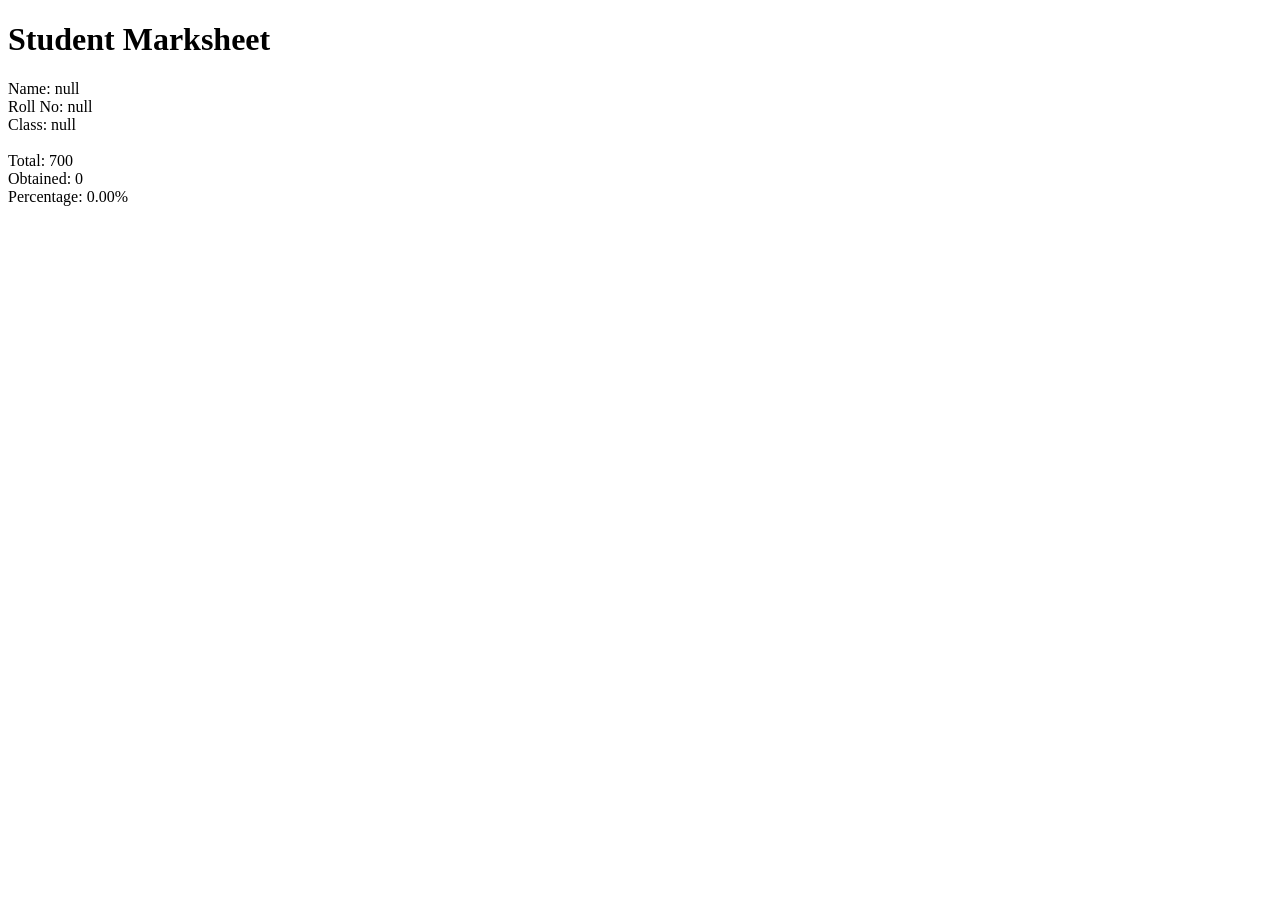
<file: Assignment 1/index.html>
<!DOCTYPE html>
<html lang="en">
<head>
    <meta charset="UTF-8">
    <meta name="viewport" content="width=device-width, initial-scale=1.0">
    <title>Document</title>
</head>
<body>
    


    <script src="app.js"></script>
</body>
</html>
</file>
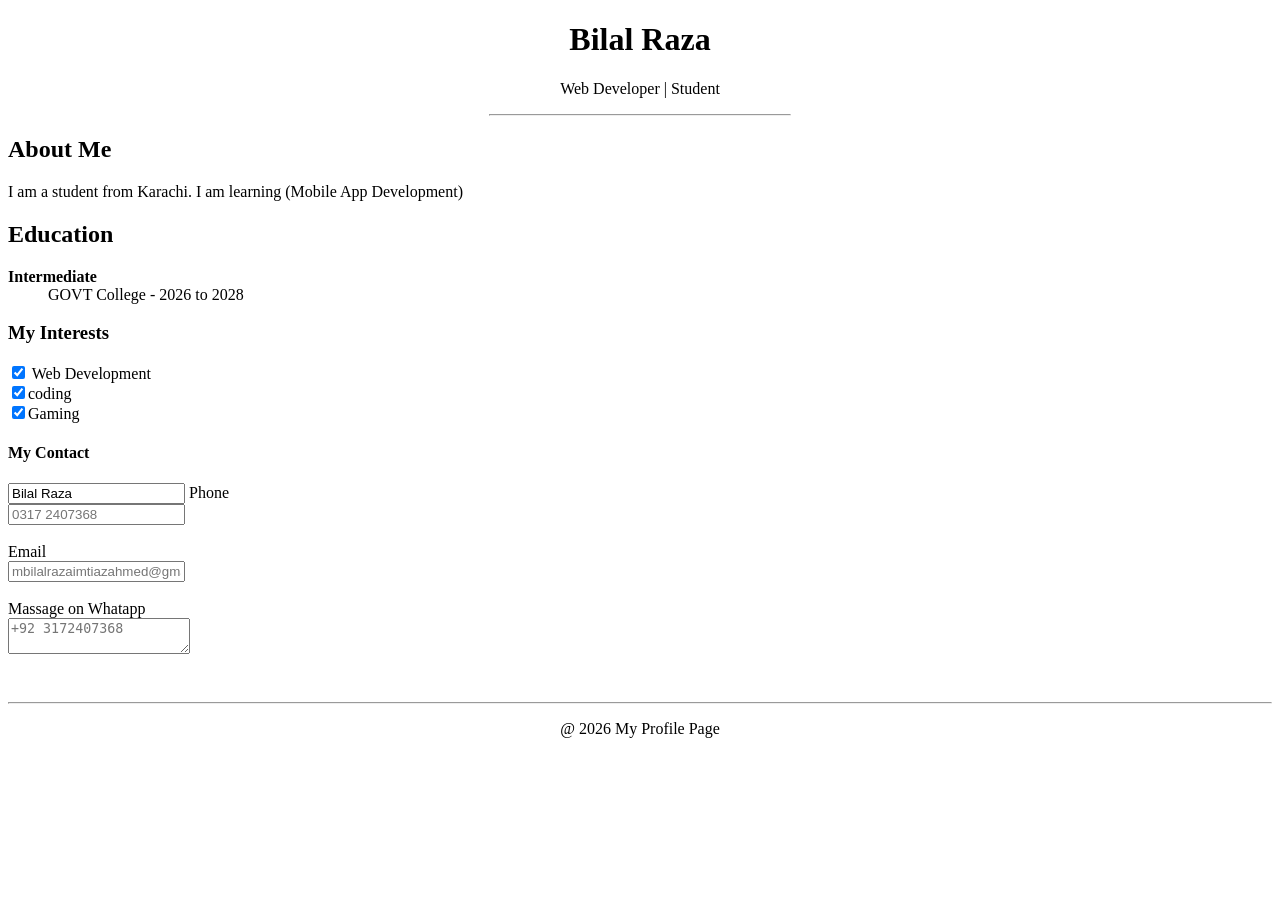
<file: assignment 1/index.html>
<!DOCTYPE html>
<html lang="en">
<head>
    <meta charset="UTF-8">
    <meta name="viewport" content="width=device-width, initial-scale=1.0">
    <title> My Profile</title>
</head>
<body>
    <center>
        <h1>Bilal Raza</h1>
        <p>Web Developer | Student</p>
        <hr width="300">
    </center>

    <h2>About Me</h2>
    <p>I am a student from Karachi. I am learning (Mobile App Development)</p>

    <h2>Education</h2>
    <dl>

        <dt><b>Intermediate</b></dt>
        <dd>GOVT College - 2026 to 2028</dd>
    </dl>
    <h3> My Interests</h3>
    <input type="checkbox"checked> Web Development <br>
    <input type="checkbox"checked>coding <br>
    <input type="checkbox"checked>Gaming

    <h4>My Contact</h4>
    <form>
        <label for="name"></label>
        <input type="text" id="name" value="Bilal Raza">

        <label for="phone">Phone</label><br>
        <input type="tel" id="phone" placeholder="0317 2407368"><br><br>

        <label for="Email">Email</label><br>
        <input type="email"placeholder="mbilalrazaimtiazahmed@gmail.com"><br><br>

        <label for="Message"> Massage on Whatapp</label><br>
        <textarea name="Bilal Raza" id="Bilal Raza" placeholder="+92 3172407368"></textarea><br><br>

    </form>

    <br><hr>
    <p><center>@ 2026 My Profile Page</center></p>

    
</body>
</html>
</file>
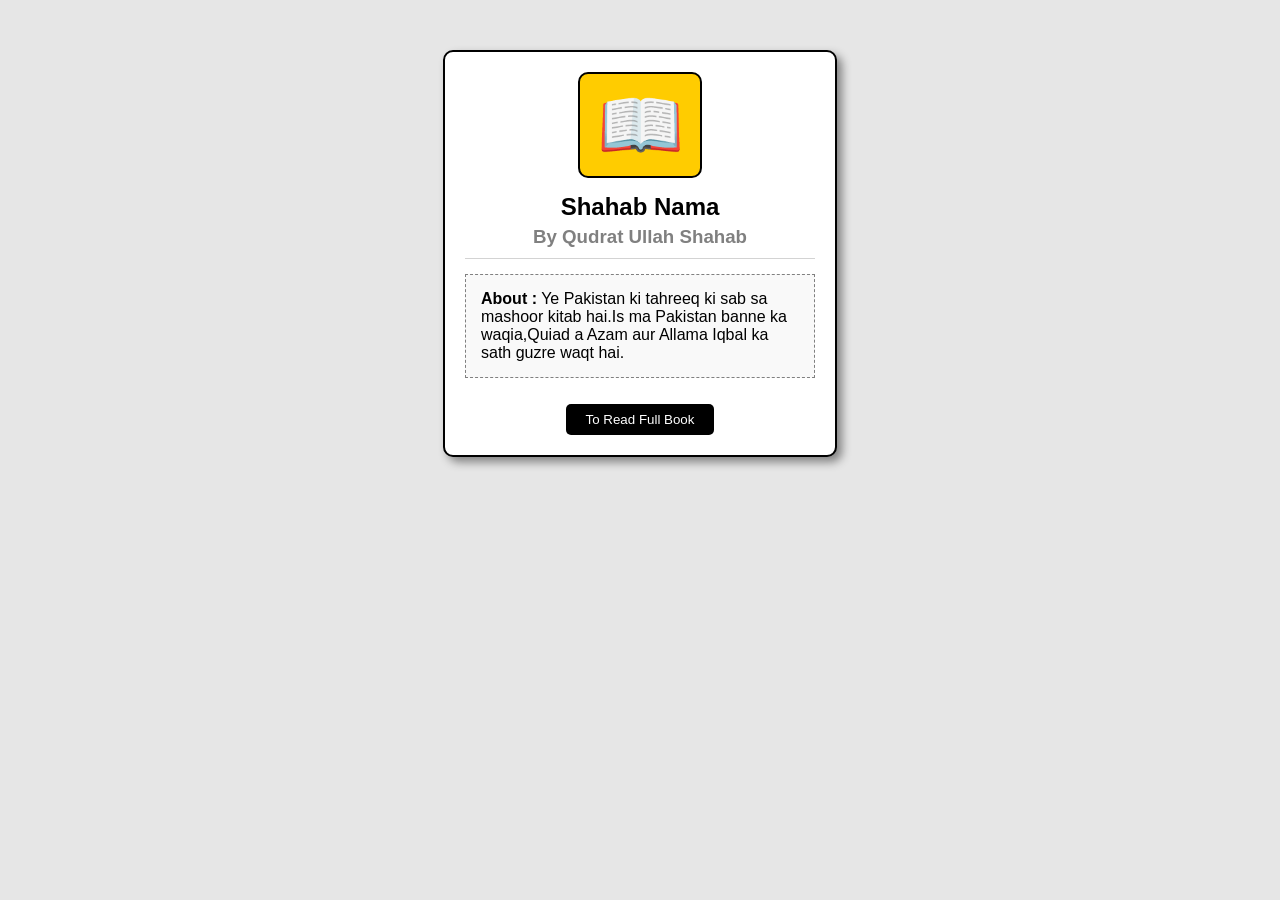
<file: assignment 2 css/index.html>
<!DOCTYPE html>
<html lang="en">
<head>
    <meta charset="UTF-8">
    <meta name="viewport" content="width=device-width, initial-scale=1.0">
    <title>My Favorite Book</title>
    <link rel="stylesheet" href="style.css">
</head>
<body>

    

    <div class="card">
        <div class="icon">📖</div>
        <h2 class="h2">Shahab Nama</h2>
        <h3 class="h3">By Qudrat Ullah Shahab</h3>
        <p class="p1">
            <b>About :</b> Ye Pakistan ki tahreeq ki sab sa mashoor kitab hai.Is ma Pakistan banne ka waqia,Quiad a Azam aur Allama Iqbal ka sath guzre  waqt hai.

        </p>
        <a href="https://archive.org/details/ShahabNamaByQudratUllahShahabComplete">
            <button class="b1">To Read Full Book</button>
        </a>
    </div>
    
</body>
</html>
</file>
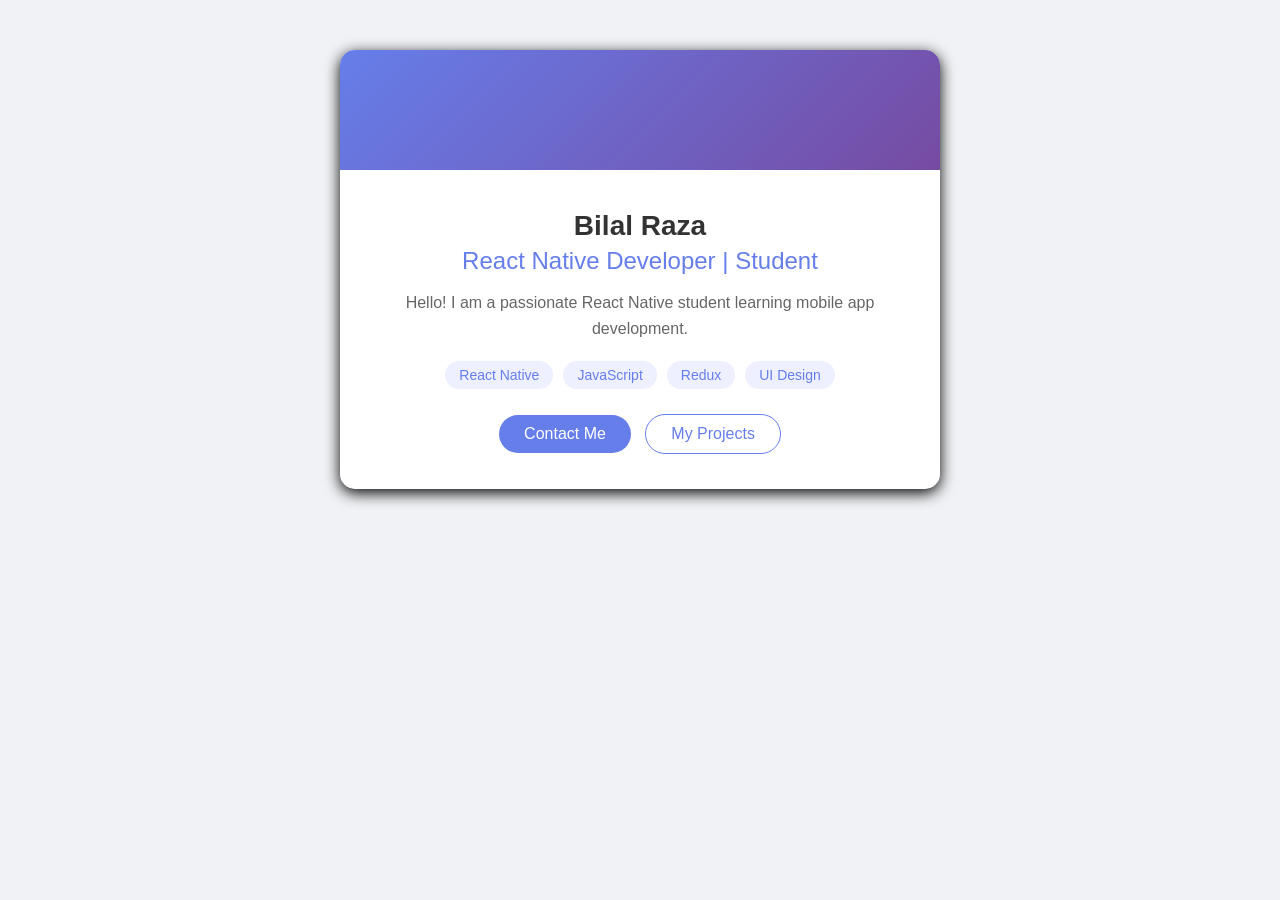
<file: CSS Assignment 01/index.html>
<!DOCTYPE html>
<html lang="en">
<head>
    <meta charset="UTF-8">
    <meta name="viewport" content="width=device-width, initial-scale=1.0">
    <title>Document</title>
    <link rel="stylesheet" href="style.css">
</head>
<body>

   <!DOCTYPE html>
<html lang="en">
<head>
    <meta charset="UTF-8">
    <meta name="viewport" content="width=device-width, initial-scale=1.0">
    <title>Document</title>
    <link rel="stylesheet" href="style.css">
</head>
<body>

    <div class="profile-card">
        <div class="cover"></div>
        <div class="info">
            <h1>Bilal Raza</h1>
            <h2>React Native Developer | Student</h2>
            <p>Hello! I am a passionate React Native student learning mobile app development.</p>
            <div class="skills">
                <span>React Native</span>
                <span>JavaScript</span>
                <span>Redux</span>
                <span>UI Design</span>
            </div>
            <a href="https://wa.me/923172407368" target="_blank" class="btn">Contact Me</a>
            <a href="https://github.com/mbilalrazaimtiazahmed-ai/My-Profile-Page" target="_blank" class="btn btn-outline">My Projects</a>
        </div>
    </div>

</body>
</html>
    
</body>
</html>
</file>
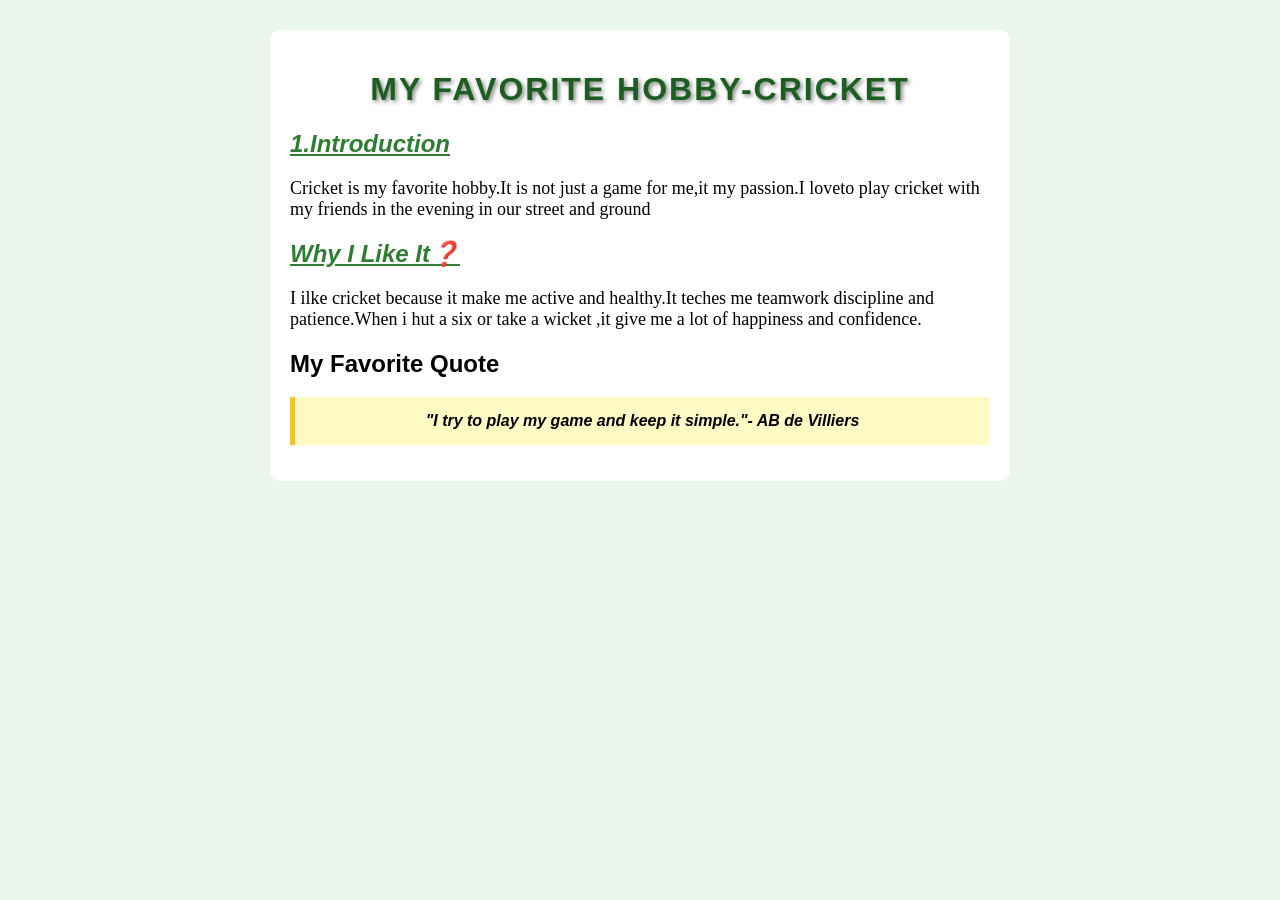
<file: CSS Assignment 1/index.html>
<!DOCTYPE html>
<html lang="en">
<head>
    <meta charset="UTF-8">
    <meta name="viewport" content="width=device-width, initial-scale=1.0">
    <title>My Favorite Hobby</title>
    <link rel="stylesheet" href="style.css">
</head>
<body>
    <div class="container">
        <h1 class="main-heading">My Favorite Hobby-Cricket</h1>
        <h2 class="section-heading">1.Introduction</h2>
        <p class="intro-para">
            Cricket is my favorite hobby.It is not just a game for me,it my passion.I loveto play cricket with my friends in the evening in our street and ground
        </p>
        <h2 class="section-heading">Why I like It❓</h2>
        <p class="intro-para">
            I ilke cricket because it make me active and healthy.It teches me teamwork discipline and patience.When i hut a six or take a wicket ,it give me a lot of happiness and confidence.
        </p>
        <h2 id="quote-heading"> My Favorite Quote</h2>
        <p class="quote">"I try to play my game and keep it simple."- AB de Villiers </p>

    </div>
    
</body>
</html>
</file>
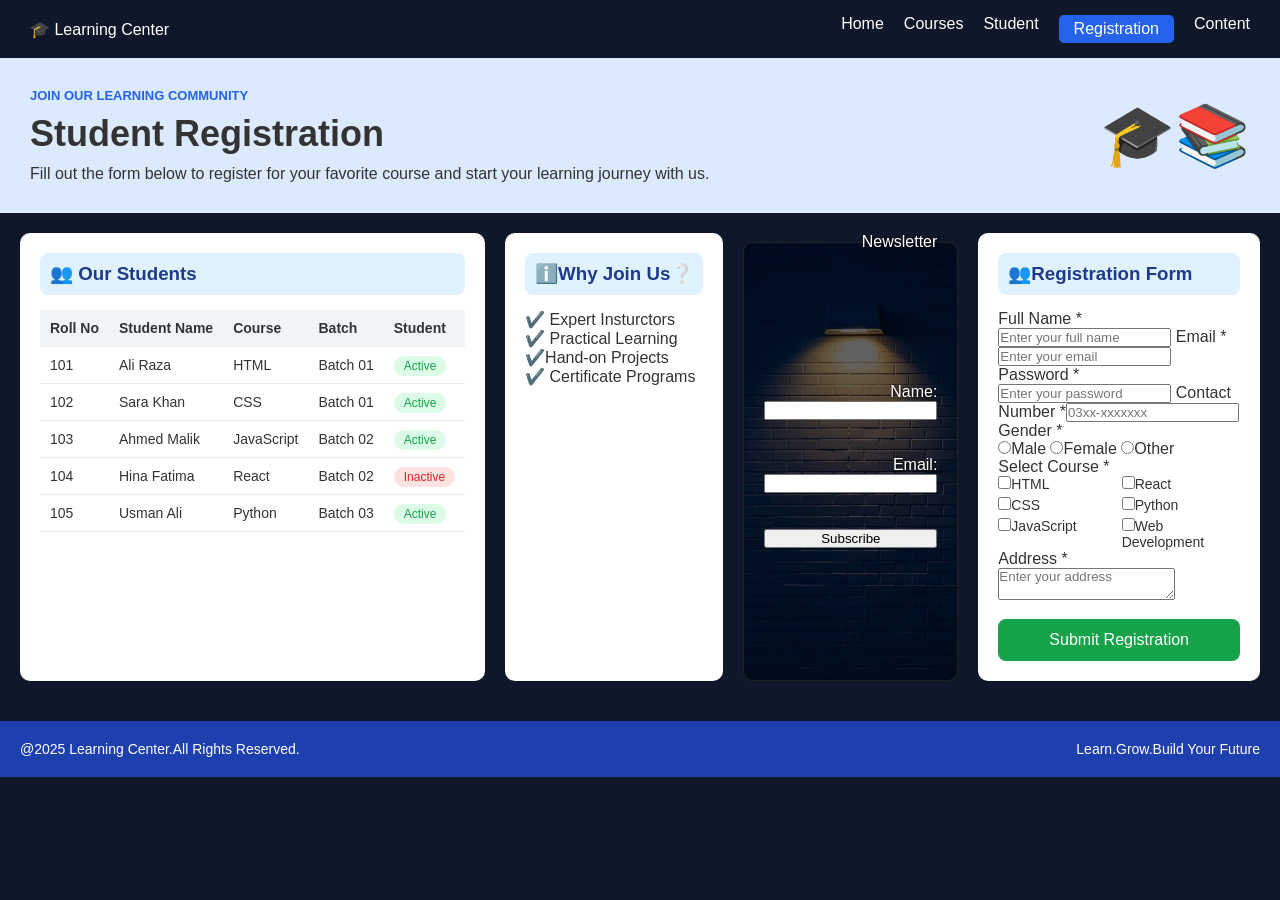
<file: CSS Assignment 3/index.html>
<!DOCTYPE html>
<html lang="en">
<head>
    <meta charset="UTF-8">
    <meta name="viewport" content="width=device-width, initial-scale=1.0">
    <title>Learning Center-Student Registration</title>
    <link rel="stylesheet" href="style.css">
</head>
<body>

    <nav>
        <div class="logo">🎓 Learning Center</div>
        <ul>
        <li>Home</li>
        <li>Courses</li>
        <li>Student</li>
        <li class="active">Registration</li>
        <li>Content</li>
        </ul>
    </nav>
    <header class="hero">
        <div>
              <p class="small-blue">JOIN OUR LEARNING COMMUNITY</p>
              <h1>Student Registration</h1>
              <p>Fill out the form below to register for your favorite course and start your learning journey with us.</p>
        </div>
        <div class="hero-img">🎓📚</div>

    </header>

    <main>
        <div class="card">
            <h3>👥 Our Students</h3>
            <table>
                <tr><th>Roll No</th><th>Student Name</th><th>Course</th><th>Batch</th><th>Student</th></tr>
                <tr><td>101</td><td>Ali Raza</td><td>HTML</td><td>Batch 01</td><td><span class="active-s">Active</span></td></tr>
                <tr><td>102</td><td>Sara Khan</td><td>CSS</td><td>Batch 01</td><td><span class="active-s">Active</span></td></tr>
                <tr><td>103</td><td>Ahmed Malik</td><td>JavaScript</td><td>Batch 02</td><td><span class="active-s">Active</span></td></tr>
                <tr><td>104</td><td>Hina Fatima</td><td>React</td><td>Batch 02</td><td><span  class="inactive">Inactive</span></td></tr>
                <tr><td>105</td><td>Usman Ali</td><td>Python</td><td>Batch 03</td><td><span class="active-s">Active</span></td></tr>
            </table>
            
        </div>
        <div class="card">
            <h3>ℹ️Why Join Us❔</h3>
            <p>✔️ Expert Insturctors <br>✔️ Practical Learning <br>✔️Hand-on Projects <br>✔️ Certificate Programs</p>

        </div>
        <fieldset class="newsletter-box">
            <legend>Newsletter</legend>
            Name: <input type="text"><br><br>
            Email: <input type="text"><br><br>
            <input type="submit" value="Subscribe">
        </fieldset>
        
        <div class="right">
            <div class="card form-card">
                <h3>👥Registration Form</h3>
                <label>Full Name *</label><input type="text" placeholder="Enter your full name">
                <label>Email *</label><input type="email" placeholder="Enter your email">
                <label>Password *</label><input type="password" placeholder="Enter your password">
                <label>Contact Number *</label><input type="text" placeholder="03xx-xxxxxxx">
                <label>Gender *</label>
                <div><input type="radio" name="g">Male <input type="radio" name="g">Female <input type="radio" name="g">Other</div>
                <label>Select Course *</label>
                <div class="check">
                    <span><input type="checkbox">HTML</span><span><input type="checkbox">React</span>
                    <span><input type="checkbox">CSS</span><span><input type="checkbox">Python</span>
                    <span><input type="checkbox">JavaScript</span><span><input type="checkbox">Web Development</span>
                </div>
                <label>Address *</label><textarea placeholder="Enter your address"></textarea>
                <button>Submit Registration</button>
            </div>
        </div>
    </main>
    <footer>
        <p>@2025 Learning Center.All Rights Reserved.</p>
        <p>Learn.Grow.Build Your Future</p>
    </footer>
    
</body>
</html>
</file>
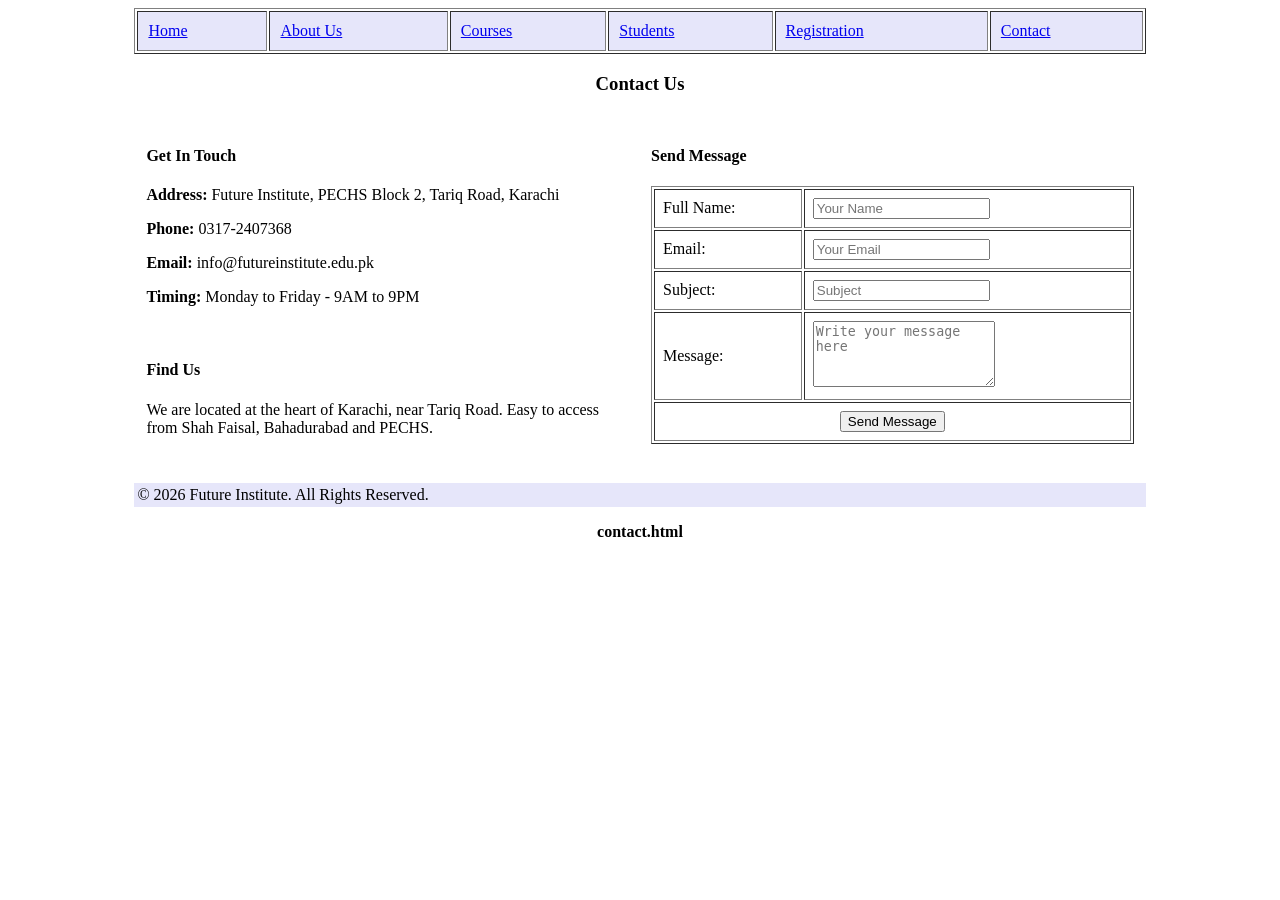
<file: assignment 5/contact.html>
<!DOCTYPE html>
<html>
<head>
    <title>Contact Us - Future Institute</title>
</head>
<body>
    <center>
    <!-- Navigation Same as others -->
    <table width="80%" border="1" cellpadding="10">
        <tr bgcolor="#E6E6FA">
            <td><a href="index.html">Home</a></td>
            <td><a href="about.html">About Us</a></td>
            <td><a href="courses.html">Courses</a></td>
            <td><a href="students.html">Students</a></td>
            <td><a href="registration.html">Registration</a></td>
            <td><a href="contact.html">Contact</a></td>
        </tr>
    </table>

    <h3>Contact Us</h3>

    <table width="80%" border="0" cellpadding="10">
        <tr>
            <td width="50%" valign="top">
                <h4>Get In Touch</h4>
                <p><b>Address:</b> Future Institute, PECHS Block 2, Tariq Road, Karachi</p>
                <p><b>Phone:</b> 0317-2407368</p>
                <p><b>Email:</b> info@futureinstitute.edu.pk</p>
                <p><b>Timing:</b> Monday to Friday - 9AM to 9PM</p>
                <br>
                <h4>Find Us</h4>
                <p>We are located at the heart of Karachi, near Tariq Road. Easy to access from Shah Faisal, Bahadurabad and PECHS.</p>
            </td>
            <td width="50%" valign="top">
                <h4>Send Message</h4>
                <form>
                    <table border="1" cellpadding="8" width="100%">
                        <tr><td>Full Name:</td><td><input type="text" placeholder="Your Name" width="100%"></td></tr>
                        <tr><td>Email:</td><td><input type="email" placeholder="Your Email"></td></tr>
                        <tr><td>Subject:</td><td><input type="text" placeholder="Subject"></td></tr>
                        <tr><td>Message:</td><td><textarea rows="4" placeholder="Write your message here"></textarea></td></tr>
                        <tr><td colspan="2"><center><input type="submit" value="Send Message"></center></td></tr>
                    </table>
                </form>
            </td>
        </tr>
    </table>

    <br>
    <table width="80%" bgcolor="#E6E6FA"><tr><td>© 2026 Future Institute. All Rights Reserved.</td></tr></table>
    <p><b>contact.html</b></p>
    </center>
</body>
</html>
</file>
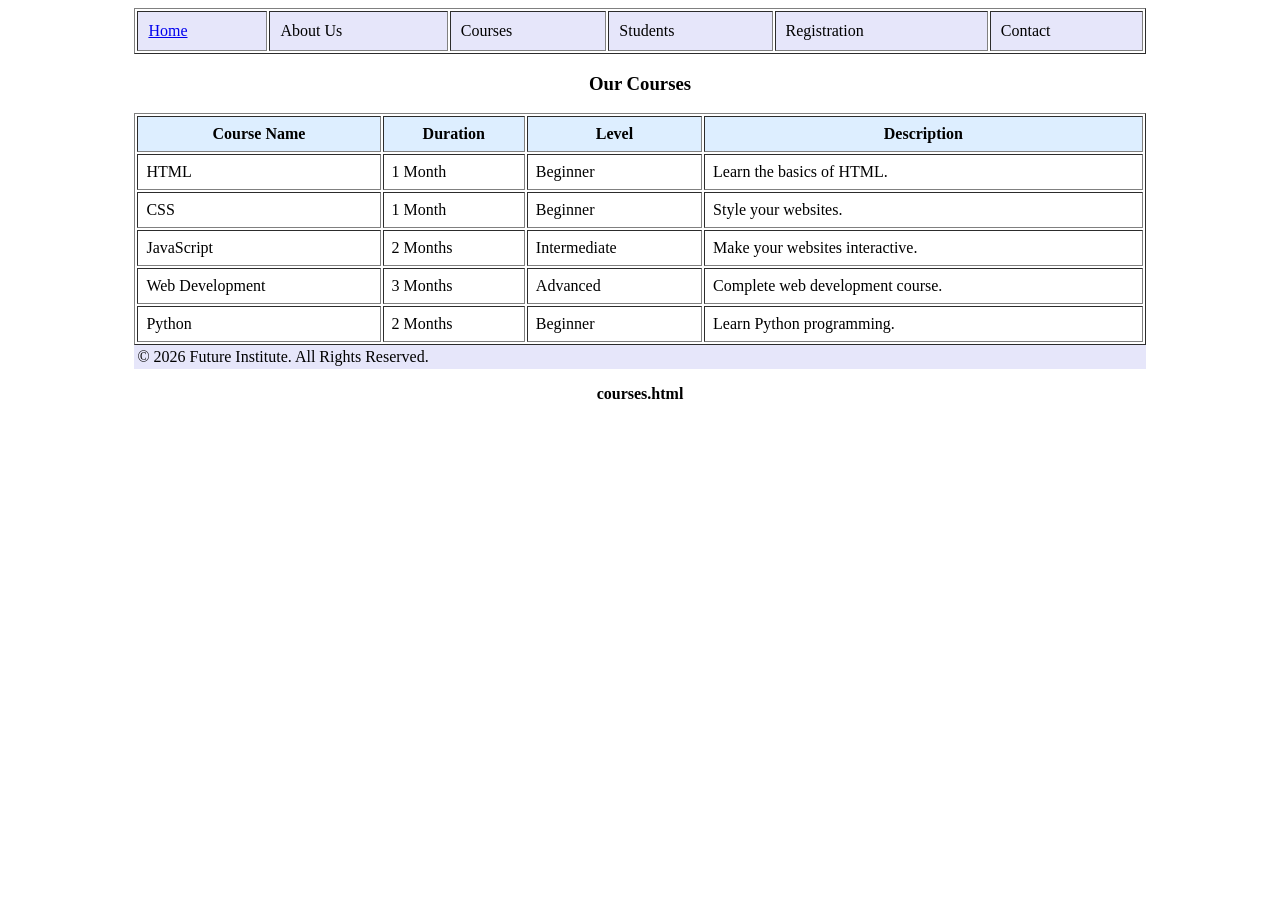
<file: assignment 5/courses.html>
<!DOCTYPE html>
<html>
<head><title>Our Courses</title></head>
<body><center>
    <table width="80%" border="1" cellpadding="10">
        <tr bgcolor="#E6E6FA"><td><a href="index.html">Home</a></td><td>About Us</td><td>Courses</td><td>Students</td><td>Registration</td><td>Contact</td></tr>
    </table>
    <h3>Our Courses</h3>
    <table width="80%" border="1" cellpadding="8">
        <tr bgcolor="#DDEEFF"><th>Course Name</th><th>Duration</th><th>Level</th><th>Description</th></tr>
        <tr><td>HTML</td><td>1 Month</td><td>Beginner</td><td>Learn the basics of HTML.</td></tr>
        <tr><td>CSS</td><td>1 Month</td><td>Beginner</td><td>Style your websites.</td></tr>
        <tr><td>JavaScript</td><td>2 Months</td><td>Intermediate</td><td>Make your websites interactive.</td></tr>
        <tr><td>Web Development</td><td>3 Months</td><td>Advanced</td><td>Complete web development course.</td></tr>
        <tr><td>Python</td><td>2 Months</td><td>Beginner</td><td>Learn Python programming.</td></tr>
    </table>
    <table width="80%" bgcolor="#E6E6FA"><tr><td>© 2026 Future Institute. All Rights Reserved.</td></tr></table>
    <p><b>courses.html</b></p>
</center></body>
</html>
</file>
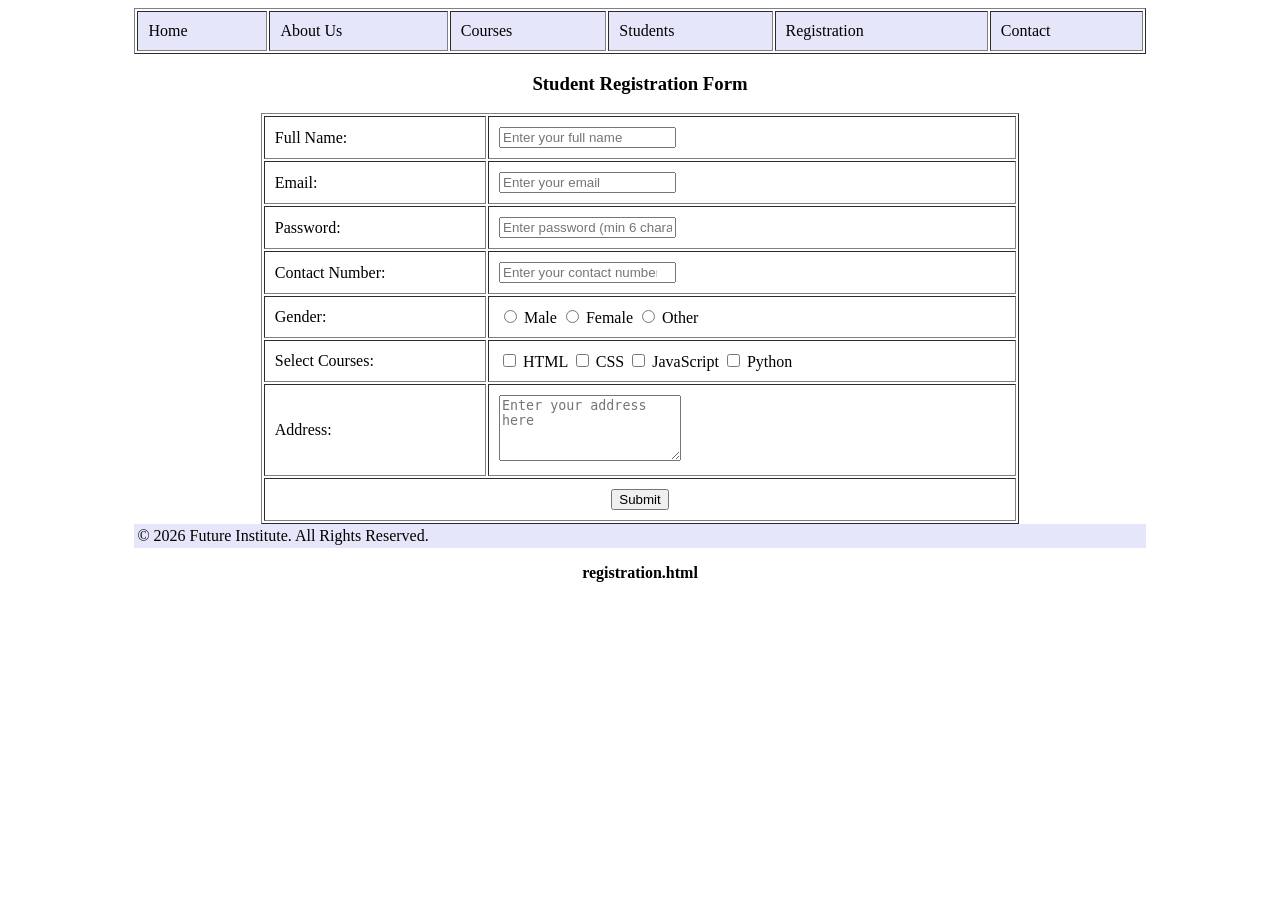
<file: assignment 5/registration.html>
<!DOCTYPE html>
<html>
<head><title>Student Registration Form</title></head>
<body><center>
    <table width="80%" border="1" cellpadding="10">
        <tr bgcolor="#E6E6FA"><td>Home</td><td>About Us</td><td>Courses</td><td>Students</td><td>Registration</td><td>Contact</td></tr>
    </table>
    <h3>Student Registration Form</h3>
    <form>
    <table width="60%" border="1" cellpadding="10">
        <tr><td>Full Name:</td><td><input type="text" placeholder="Enter your full name"></td></tr>
        <tr><td>Email:</td><td><input type="email" placeholder="Enter your email"></td></tr>
        <tr><td>Password:</td><td><input type="password" placeholder="Enter password (min 6 characters)"></td></tr>
        <tr><td>Contact Number:</td><td><input type="number" placeholder="Enter your contact number"></td></tr>
        <tr><td>Gender:</td><td><input type="radio" name="gender"> Male <input type="radio" name="gender"> Female <input type="radio" name="gender"> Other</td></tr>
        <tr><td>Select Courses:</td><td><input type="checkbox"> HTML <input type="checkbox"> CSS <input type="checkbox"> JavaScript <input type="checkbox"> Python</td></tr>
        <tr><td>Address:</td><td><textarea rows="4" placeholder="Enter your address here"></textarea></td></tr>
        <tr><td colspan="2"><center><input type="submit" value="Submit"></center></td></tr>
    </table>
    </form>
    <table width="80%" bgcolor="#E6E6FA"><tr><td>© 2026 Future Institute. All Rights Reserved.</td></tr></table>
    <p><b>registration.html</b></p>
</center></body>
</html>
</file>
<file: assignment 2 css/style.css>
body{
    background-color: #e6e6e6;
   font-family: Arial;
}
.card{
    width: 350px;
    background-color: white;
    border: 2px solid black;
    border-radius: 10px;
    padding: 20px;
    margin: 50px auto;
    text-align: center;
    box-shadow: 5px 5px 10px gray;
}
.icon{
    font-size: 70px;
    border: 2px solid black;
    width: 100px;
    margin: 0 auto;
    padding: 10px;
    border-radius: 10px;
    background-color: #ffcc00;    
}
.h2{
    margin: 15px 0px 5px 0px;

}
.h3{
    color: gray;
    margin: 0px;
    border-bottom: 1px solid lightgray;
    padding-bottom: 10px;
}
.p1{
    background-color: #f9f9f9;
    border: 1px dashed gray;
    padding: 15px;
    margin-top: 15px;
    text-align: left;
}
.b1{
    background-color: black;
    color: white;
    border: none;
    padding: 8px 20px;
    margin-top: 10px;
    border-radius: 5px;
    cursor: pointer;

}
</file>
<file: CSS Assignment 01/style.css>
*{
    margin: 0;
    padding: 0;
    box-sizing: border-box;
    font-family: 'segoe UI',Arial,sane-serif;
}
body{
    background: #f0f2f5;
    color: #333;
}

.profile-card{
    max-width: 600px;
    margin: 50px auto;
    background: white;
    border-radius: 15px;
    overflow: hidden;
    box-shadow: 0 4px 15px rgba(0.0.0,0.1);
    text-align: center;
}
.cover{
    background: linear-gradient(135deg,#667eea,#764ba2);
    height: 120px;
}
.info{
    padding: 30px;
}
.info h1{
    font-size: 28px;
    margin: 10px 0 5px;
}
.info h2{
    color: #667eea;
    font-weight: 500;
    margin-bottom: 15px;

}
.info p{
    color: #666;
    line-height: 1.6;
    margin-bottom: 20px;
}
.skills{
    display: flex;
    justify-content: center;
    gap: 10px;
    flex-wrap: wrap;
    margin-bottom: 20px;
}
.skills span{
    background: #eef0ff;
    color: #667eea;
    padding: 6px 14px;
    border-radius: 20px;
    font-size: 14px;
}
.btn{
  display: inline-block;
  background: #667eea;
  color: white;
  padding: 10px 25px;
  border-radius: 25px;
  text-decoration: none;  
  margin: 5px;
}
.btn:hover{
    background-color: #764ba2;
}
.btn-outline{
    background: #fff;
    border: 1px solid #667eea;
    color: #667eea;
}
</file>
<file: CSS Assignment 1/style.css>
body{
    background-color: hsl(125, 39%, 94%);
    font-family: Arial,  sans-serif;
}
.container{
    width: 700px;
    background-color: white;
    margin: 30px auto;
    padding: 20px;
    border-radius: 10px;
}
.main-heading{
    color: #1b5e20;
    text-align: center;
    text-transform: uppercase;
    text-shadow: 2px 2px 4px gray;
    letter-spacing: 2px;
}
.section-heading{
    color: #2e7d32;
    text-align: left;
    text-decoration: underline;
    font-style: italic;
    text-transform: capitalize;
}
.intro-para{
    font-family: 'georgia',serif;
    font-size: 18px;
}
.quote-heading{
    text-align: center;
    text-transform: uppercase;
    letter-spacing: 4px;
    color: #c62828;
}
.quote{
    text-align: center;
    font-style: italic;
    font-weight: bold;
    background-color: #fff9c4;
    padding: 15px;
    border-left: 5px solid #fbc02d;
}
</file>
<file: CSS Assignment 3/style.css>
*{margin: 0; padding: 0; box-sizing: border-box; font-family: Arial,sans-serif;}
body{background: #0f172a; color: #333;}

nav{background: #0f172a; color: white; display: flex; justify-content: space-between; padding: 15px 30px; align-items: center;}
nav ul {list-style:none; display: flex; gap: 20px;}
nav .active{background: #2563eb; padding: 5px 15px; border-radius:5px ;}

.hero{background: #dbeafe; padding: 30px; display: flex; justify-content: space-between;align-items: center;}
.hero h1 {font-size: 36px; margin: 10px 0;}
.small-blue{color: #2563eb; font-weight: bold; font-size: 13px;}
.hero-img{font-size: 60px;}

main{display: flex; gap: 20px; padding: 20px;}
.left{flex: 2;}
.right{flex: 1;}
.card {background: white; padding: 20px; border-radius: 10px ; margin-bottom: 20px; box-shadow: 0 2px 5px rgba(0,0,0,0,1);}
.card h3 {background: #e0f2fe; padding: 10px; border-radius: 8px; margin-bottom: 15px; color: #1e3a8a;}

.courses{display: flex; justify-content: space-around;}
.courses ul {list-style: disc; color: #2563eb;}

table{width: 100%; border-collapse: collapse; font-size: 14px;}
th, td{padding: 10px; text-align: left; border-bottom: 1px solid #eee;}
th{background: #f1f5f9;}
.active-s {background: #dcfce7; color: #16a34a; padding: 3px 10px; border-radius: 10px; font-size: 12px;}
.inactive {background: #fee2e2; color: #dc2626; padding: 3px 10px; border-radius: 10px; font-size: 12px;}

.form-card lable {display:block; margin: 12px 0 5px; font-weight: bold;font-size: 14px; }
.form-card input[type="text"] .form-card input[type="email"].form-card input[type="password"].form-card textarea{width: 100%; padding: 10px; border: 1px solid #ddd; border-radius: 8px;
}

.check {display: grid ;grid-template-columns:1fr 1fr; gap: 5px; font-size: 14px;}
button {width: 100%; background: #16a34a; color: white; border: none; padding: 12px; border-radius: 8px ; margin-top: 15px; font-size: 16px; cursor: pointer;}

/* Newsletter with Background Image */
.newsletter-box{
   border: 1px solid #222;
   border-radius: 10px;
   padding: 20px;
   text-align: right;
   background-image: linear-gradient(rgba(0,0,0,0.6), rgba(0,0,0,0.6)),url('Image 2.jpg');
   background-size: cover; 
   background-position: center;
   background-repeat: no-repeat;
   min-height: 180px;
   display: flex;
   flex-direction: column;
   justify-content: center;
   margin-bottom: 20px;
   color: white;
   text-shadow: 1px 1px 3px black;
}
   

   

.newsletter-box button{
    background: #00aaff;
    color: white;
    border: none;
    padding: 8px 20px ;
    border-radius: 5px;
    font-weight: bold;
    cursor: pointer;
    margin-top: 10px;
    align-self: flex-end;
   
}
footer{background: #1e40af; color: white; padding: 20px; display: flex; justify-content: space-between; font-size: 14px;}
</file>
